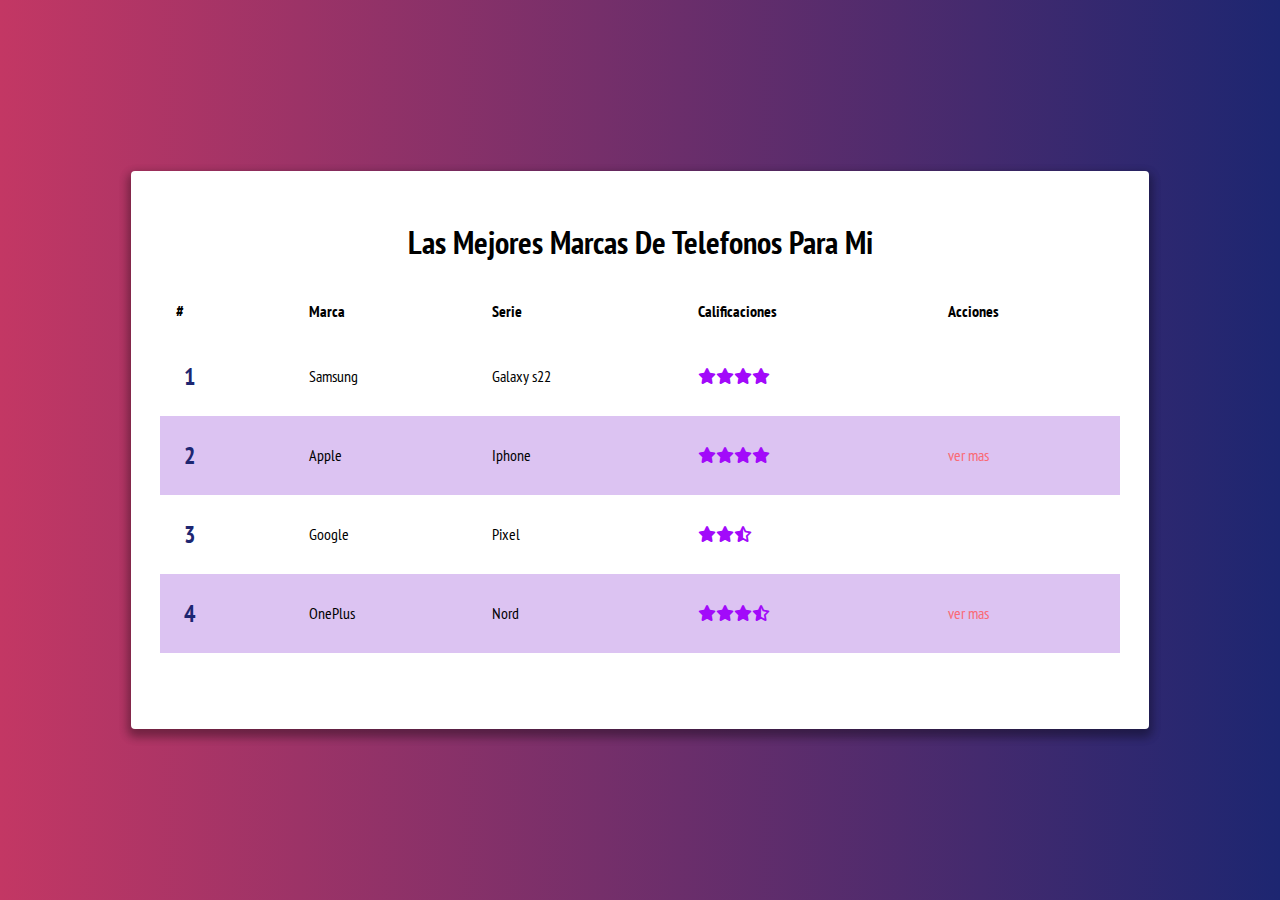
<file: boletines/index.html>
<!DOCTYPE html>
<html lang="en">
    <head>
        <meta charset="UTF-8">
        <meta http-equiv="X-UA-Compatible" content="IE=edge">
        <meta name="viewport" content="width=device-width, initial-scale=1.0">
        <title>Las mejores marcas de telfonos para mi</title>
        <link href="./Assests/css/main.css" rel="stylesheet">
        <link href="./font-awesome/fontawesome-free-6.1.2-web/css/all.css" rel="stylesheet">
        <link href="./font-awesome/fontawesome-free-6.1.2-web/css/all.min.css" rel="stylesheet">
        <link href="./font-awesome/fontawesome-free-6.1.2-web/css/fontawesome.css" rel="stylesheet">
        <link href="./font-awesome/fontawesome-free-6.1.2-web/css/fontawesome.min.css" rel="stylesheet">
        <link rel="preconnect" href="https://fonts.googleapis.com">
        <link rel="preconnect" href="https://fonts.gstatic.com" crossorigin>
        <link href="https://fonts.googleapis.com/css2?family=PT+Sans+Narrow:wght@400;700&display=swap" rel="stylesheet">
        <link href="./Assests/css/animate.css" rel="stylesheet">
        
    </head>
    <body>
        <div class="container">
            <div class="content animate__animated animate__fadeInUp">
                <header>
                    <h1 class="title">Las Mejores marcas de telefonos para mi</h1>
                </header>
                <table class="table">
                    <thead>
                        <th>#</th>
                        <th>Marca</th>
                        <th>Serie</th>
                        <th>Calificaciones</th>
                        <th>Acciones</th>
                    </thead>
                    <tbody>
                        <tr>
                            <td>1</td>
                            <td>Samsung</td>
                            <td>Galaxy s22</td>
                            <td><i class="fa-solid fa-star"></i><i class="fa-solid fa-star"></i><i class="fa-solid fa-star"></i><i class="fa-solid fa-star"></i></td>
                            <td></td>
                        </tr>
                        <tr>
                            <td>2</td>
                            <td>Apple</td>
                            <td>Iphone</td>
                            <td><i class="fa-solid fa-star"></i><i class="fa-solid fa-star"></i><i class="fa-solid fa-star"></i><i class="fa-solid fa-star"></i></td>
                            <td>
                                <a href="./Marcas/apple.html">ver mas</a>
                            </td>
                        </tr>
                        <tr>
                            <td>3</td>
                            <td>Google</td>
                            <td>Pixel</td>
                            <td><i class="fa-solid fa-star"></i><i class="fa-solid fa-star"></i><i class="fa-solid fa-star-half-alt"></i></td>
                            <td></td>
                        </tr>
                        <tr>
                            <td>4</td>
                            <td>OnePlus</td>
                            <td>Nord</td>
                            <td><i class="fa-solid fa-star"></i><i class="fa-solid fa-star"></i><i class="fa fa-star"></i><i class="fa-solid fa-star-half-alt"></td>
                            <td>
                                <a href="./Marcas/apple.html">ver mas</a>
                            </td>
                        </tr>
                    </tbody>
                </table>

            </div>
        </div>
        <script src="./javascript/mian.js"></script>
    </body>
</html>
</file>
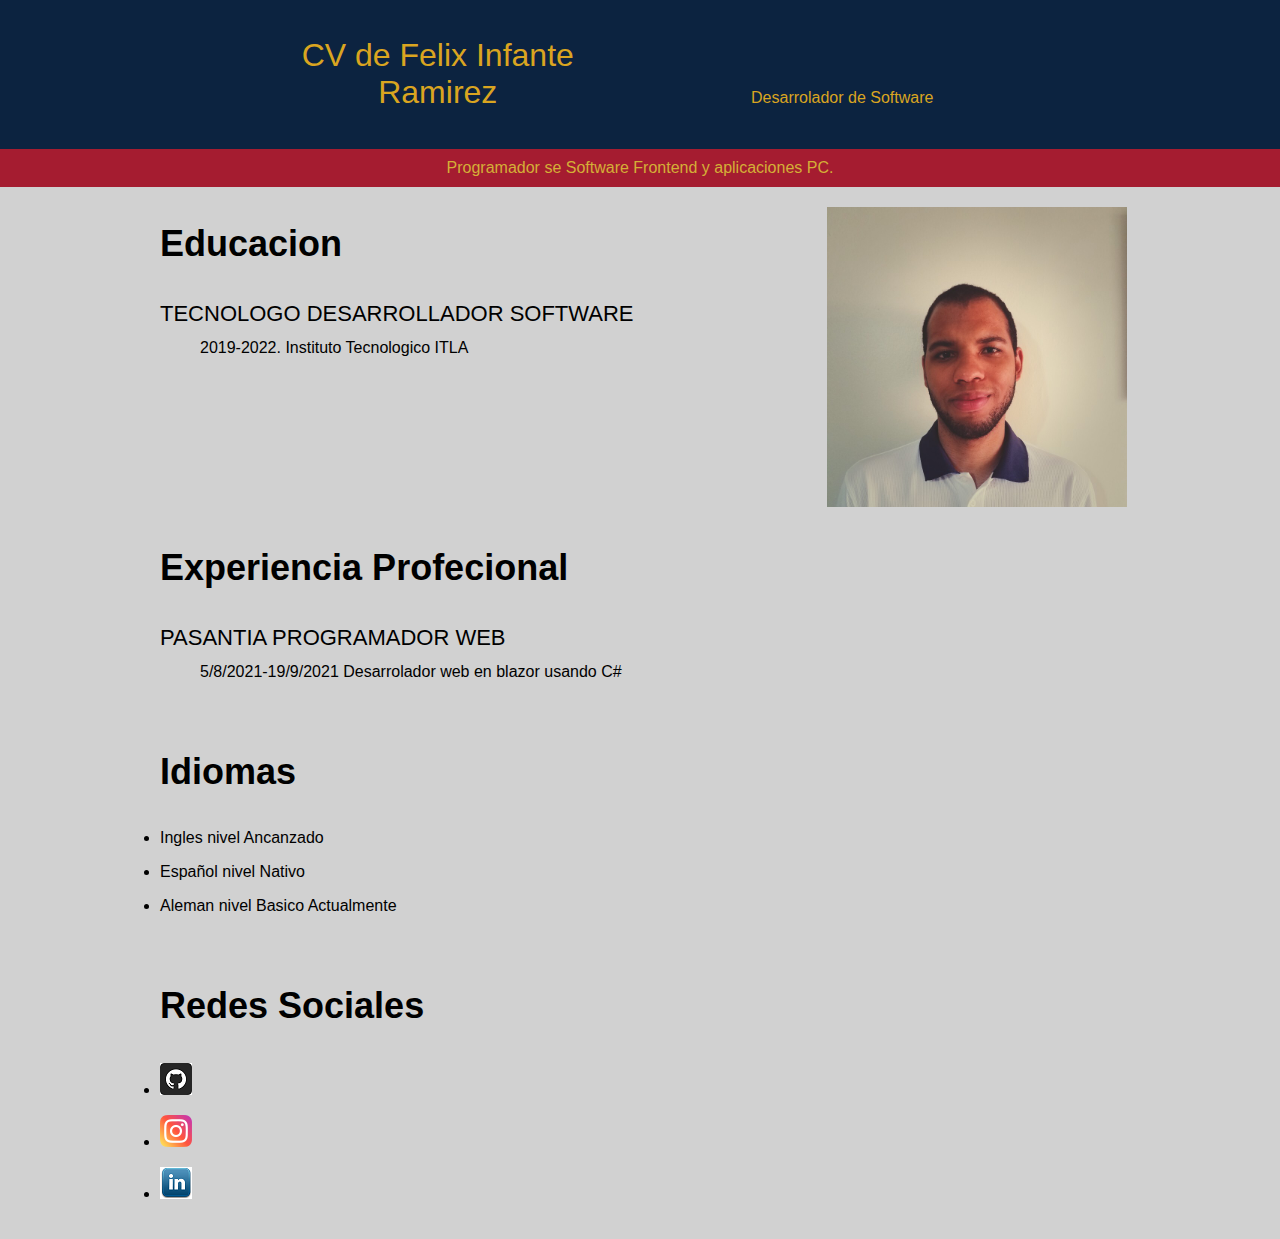
<file: CV/index.html>
<!DOCTYPE html>
<html lang="en">
    <head>
        <meta charset="UTF-8">
        <meta http-equiv="X-UA-Compatible" content="IE=edge">
        <meta name="viewport" content="width=device-width, initial-scale=1.0">
        <meta name="description" content="Felix Emmanuel Infante Ramirez es un Desarrolador de Software Graduado del ITLA 
        con deseo de superarse y mejorar siempre.">
        <title>Curriculum Vitae Felix Infante</title>
    </head>
    <body style="font-family: Helvetica, Blackadder ITC, Arial, Sans-serif; margin: 0; background-color:#D1D1D1;">
        <header style="background-color:#0C2340; color: #DAA520; text-align: center; padding: 16px;">

            <h1 style="display:inline-block;width: 400px; font-weight: 400;"> CV de Felix Infante Ramirez</h1>
            <p style="display:inline-block; width: 400px;font-weight: 200;">Desarrolador de Software</p>
        </header>
        <div style="background-color:#A51C30; color:#D4AF37; text-align: center; padding: 10px;">
            Programador se Software Frontend y aplicaciones PC.
        </div>
        <section>
            <div style="width: 960px;margin-right:auto; margin-left:auto;">
                <div>
                    <div style="display:inline-block; width:69%;vertical-align: top;">
                        
                        <h3 style="font-size: 36px;font-weight: 700; ">Educacion</h3>
                        <div>
                            <dl>
                                <dt style="font-size: 22px;text-transform: uppercase;margin-bottom: 12px;margin-top: 36px;">Tecnologo Desarrollador Software</dt>
                                <dd>2019-2022. Instituto Tecnologico ITLA</dd>
                            </dl>
                        </div>
                    </div>
                
                    <div style="display:inline-block; width:30%;margin-top:20px;">
                        <img src="images/Foto-Personal-para-perfil.jpg" width="300">
                    </div>
                </div>
                
                <!--</div>-->
                <!--<div style="width: 960px;margin-right:auto; margin-left:auto; margin-top: 50px;">-->
                <div>
                    <h3 style="font-size: 36px;font-weight: 700; ">Experiencia Profecional</h3>
                    <div>
                        <dl>
                            <dt  style="font-size: 22px;text-transform: uppercase;margin-bottom: 12px;margin-top: 36px;">Pasantia Programador web</dt>
                            <dd>5/8/2021-19/9/2021 Desarrolador web en blazor usando C#</dd>
                        </dl>
                    </div>
                </div>
                <!--</div>-->
                <div style=" width: 960px;margin-right:auto; margin-left:auto; margin-top:70px;">
                    <h3 style="font-size:36px;font-weight:700;">Idiomas</h3>
                    <ul style="margin-top:12px;margin-bottom:36px;padding:0px;">
                        <li style="margin-top:16px;">Ingles nivel Ancanzado</li>
                        <li style="margin-top:16px;">Español nivel Nativo</li>
                        <li style="margin-top:16px;">Aleman nivel Basico Actualmente</li>
                    </ul>
                </div>
                <div style=" width: 960px;margin-right:auto; margin-left:auto; margin-top:70px;">
                    <h3 style="font-size:36px;font-weight:700;">Redes Sociales</h3>
                    <ul style="margin-top:12px;margin-bottom:36px;padding:0px;">
                        <li style="margin-top:16px;">
                            <a href="https://github.com/felix281202" target="_blank"><img src="images/github.png"></a>
                        </li>
                        <li style="margin-top:16px;">
                            <a href="https://www.instagram.com/felix.emmanuel12" target="_blank"><img src="images/instagram.png"></a>
                        </li>
                        <li style="margin-top:16px;">
                            <a href="https://www.linkedin.com/in/felix-emmanuel-infante-ramirez-22249a211" target="_blank"><img src="images/linkedin.png"></a>
                        </li>
                    </ul>
                </div>
            </div>
        </section>

    </body>
</html>
</file>
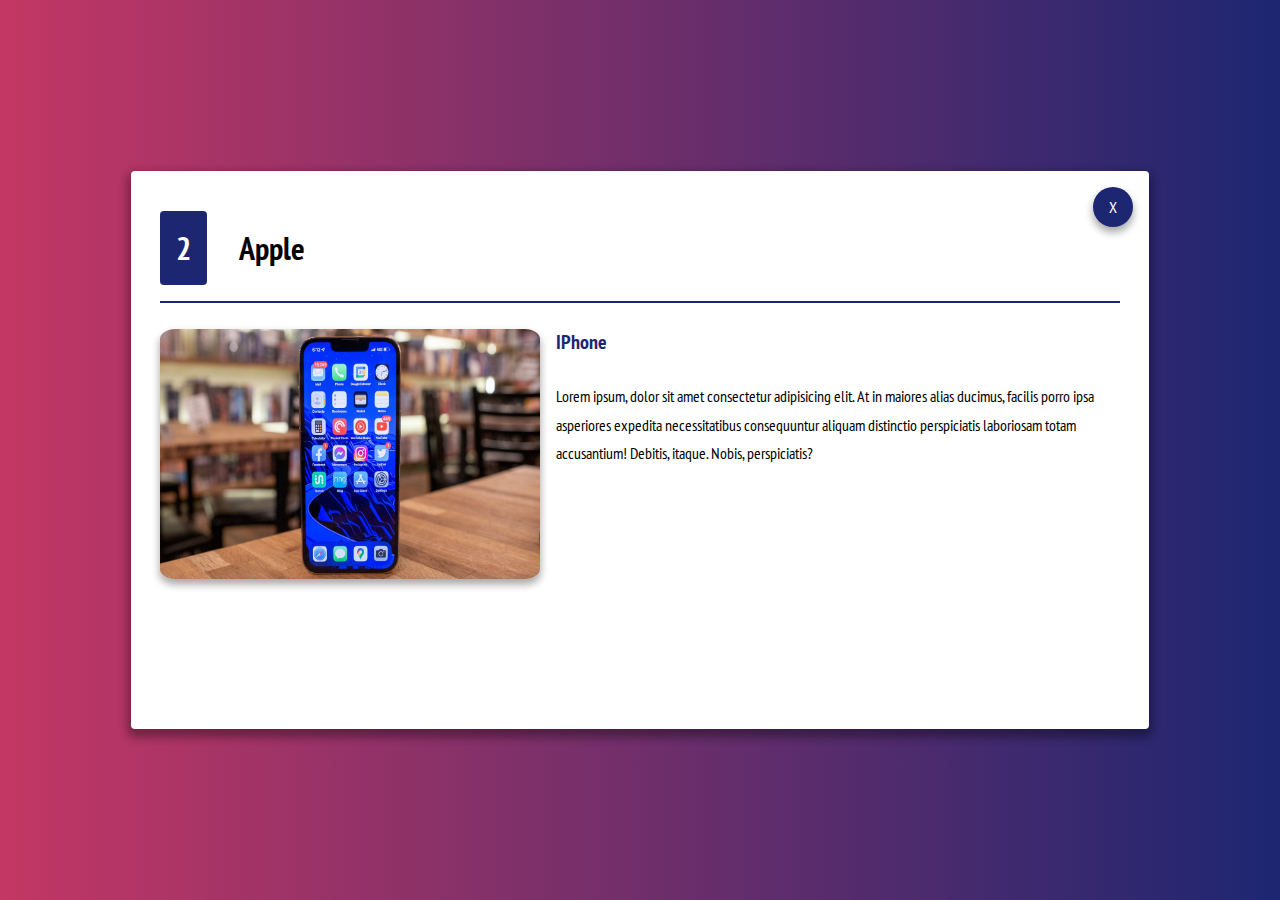
<file: boletines/Marcas/apple.html>
<!DOCTYPE html>
<html lang="en">
    <head>
        <meta charset="UTF-8">
        <meta http-equiv="X-UA-Compatible" content="IE=edge">
        <meta name="viewport" content="width=device-width, initial-scale=1.0">
        <title>Las mejores marcas de telfonos para mi</title>
        <!--<link href="../Assests/css/animate.css" rel="stylesheet">-->
        <link
        rel="stylesheet"
        href="https://cdnjs.cloudflare.com/ajax/libs/animate.css/4.1.1/animate.min.css"/>
        <link href="../Assests/css/main.css" rel="stylesheet">
        <link href="../font-awesome/fontawesome-free-6.1.2-web/css/fontawesome.min.css" rel="stylesheet">
        <link rel="preconnect" href="https://fonts.googleapis.com">
        <link rel="preconnect" href="https://fonts.gstatic.com" crossorigin>
        <link href="https://fonts.googleapis.com/css2?family=PT+Sans+Narrow:wght@400;700&display=swap" rel="stylesheet">
        
    </head>
    <body>
        <div class="container">
            <div class="content animate__animated animate__bounce">
                <div class="actions">
                    <a href="../" class="close">
                        <span>X</span>
                    </a>
                </div>
                <header>
                    <h2 class="title-item">
                        <span class="position">2</span>
                        Apple
                    </h2>
                </header>
               <section>
                    <img src="../Assests/images/iphone13.jpg"  class= "main-image" alt="photo de iphone 13">
                    <div class="text">
                       <h4 class="iphone">IPhone</h4>
                        <p class="paragraph">Lorem ipsum, dolor sit amet consectetur adipisicing elit. 
                            At in maiores alias ducimus, facilis porro ipsa asperiores expedita necessitatibus consequuntur
                            aliquam distinctio perspiciatis laboriosam totam accusantium! Debitis, 
                            itaque. Nobis, perspiciatis?</p>
                    </div>
               </section>
            </div>
        </div>
        <script src="../javascript/mian.js"></script>
    </body>
</html>
</file>
<file: boletines/Assests/css/main.css>
/*
paleta de colores
rosado Morado #FA6974
morado claro #E153E6
morado azulado #A20AFA
azul con untoque de morado #4500E6
azul mas claro palido #4500E6
*/
.container{
    background: #C33764;  /* fallback for old browsers */
    background: -webkit-linear-gradient(to left, #1D2671, #C33764);  /* Chrome 10-25, Safari 5.1-6 */
    background: linear-gradient(to left, #1D2671, #C33764); /* W3C, IE 10+/ Edge, Firefox 16+, Chrome 26+, Opera 12+, Safari 7+ */
    height: 100vh;
    display: flex;
    align-items: center;
    justify-content: center;
}
body{
    margin-top: 0px;
    margin-bottom: 0px;
    margin-left: 0px;
    margin-right: 0px;
}
a{
    text-decoration: none;
    color:#FA6974 ;
}
.paragraph{
    line-height: 1.8em;
    font-weight: 500;
}
.title{
    text-transform: capitalize;
    text-align: center;
}
html{
    font-family: 'PT Sans Narrow', sans-serif;
}
.table td, .table th{
    padding: 1em;
    text-align: left;
}
.content{
    max-width: 960px;
    height: 80vh;
    width: 100%;
    background-color: white;
    /*box-shadow: diferencia Horizontal diferenciavertical desenfoque amplitud color*/
    box-shadow: 0 5px 10px 3px rgba(0, 0, 0, 0.16), 0 5px 10px 3px rgba(0, 0, 0, 0.23);
    border-radius: 4px;
    position: relative;
    border-top-left-radius: 4px;
    border-bottom-right-radius: 4px;
    border-bottom-left-radius: 4px;
    border-top-right-radius: 4px;
    overflow: scroll;
    
    
}
.content{
    padding: 1em;
    border-bottom-right-radius: 4px;
    border-bottom-left-radius: 4px;
    border-top-right-radius: 4px;
    
}
td:nth-of-type(1){
    font-size: 1.5em;
    font-weight: bold;
    color: #1D2671;
}
td{
    display: block;
    width: 100%;
}
th{
    display: none;
}
.actions{
    position: absolute;
    top: 1em;
    right: 1em;
}
.close{
    height: 40px;
    width: 40px;
    color: white;
    border-radius: 50%;
    background-color: #1D2671;
    display: inline-block;
    box-shadow: 0 5px 8px  rgba(0, 0, 0, 0.16), 0 5px 8px  rgba(0, 0, 0, 0.23);
    font-weight: 300;
    cursor: pointer;
    display: flex;
    align-items: center;
    justify-content: center;
}
.fa-solid, .fa-star-half, .fa-star{
    color: #A20AFA;
}
.main-image{
    float: left;
    margin-right: 1em;
    height: 250px;
    width: 380px;
    border-radius: 4%;
    box-shadow: 0 5px 8px  rgba(0, 0, 0, 0.16), 0 5px 8px  rgba(0, 0, 0, 0.23);
}
.table tr:nth-child(even){background-color:#DCC3F2;}
.table{
    width: 100%;
    border-spacing: 0;

}
.iphone{
   font-weight: 600;
   font-size:20px;
    color: #1D2671;
}
.title-item{
    border-bottom-style: solid;
    border-width: 2px;
    border-color: #1D2671;
    padding-bottom: 1em;
    font-size: 2em;
    
}
img{
    max-width: 100%;
}
.position{
    background-color: #1D2671;
    color: white;
    padding: 0.5em;
    border-radius: 4px;
    margin-right: 0.8em;
}
a:hover{
    opacity: 0.5;
}
@media (min-height:550px){
    .content{
        height: 500px;
        border-radius: 4px;
    }
}
@media (min-width: 900px) {
   td{
    width: auto;
    display: table-cell;
   }
   th{
    display: table-cell;
   }
   td:nth-of-type(1){
    font-size: 1;
   }
   .content{
    padding: 1.8em;
   }
}
</file>
